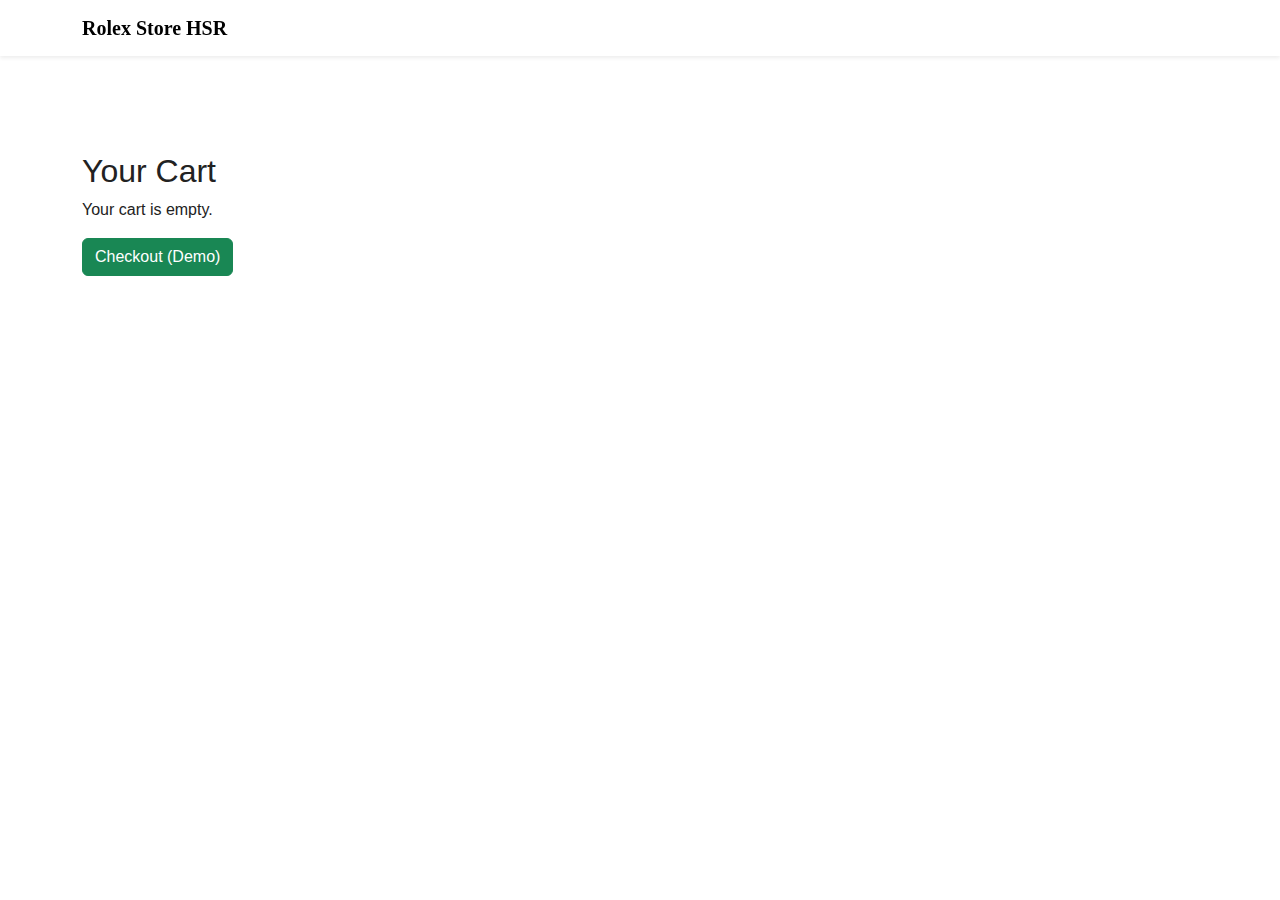
<file: cart.html>
<!DOCTYPE html><html lang="en"><head><meta charset="utf-8"/><meta name="viewport" content="width=device-width, initial-scale=1"/><title>Cart</title>
<link href="https://cdn.jsdelivr.net/npm/bootstrap@5.3.0/dist/css/bootstrap.min.css" rel="stylesheet"><link rel="stylesheet" href="css/style.css"></head><body>
<nav class="navbar navbar-expand-lg fixed-top bg-white shadow-sm"><div class="container"><a class="navbar-brand" href="index.html">Rolex <span>Store HSR</span></a></div></nav>
<main class="container mt-5 pt-4">
  <h2>Your Cart</h2>
  <div id="cart-items"></div>
  <div class="mt-3"><button id="checkout-btn" class="btn btn-success">Checkout (Demo)</button></div>
  <div class="mt-3"><div id="checkout-result"></div></div>
</main>
<script src="js/cart.js"></script>
<script src="js/data-manager.js"></script>
</body></html>
</file>
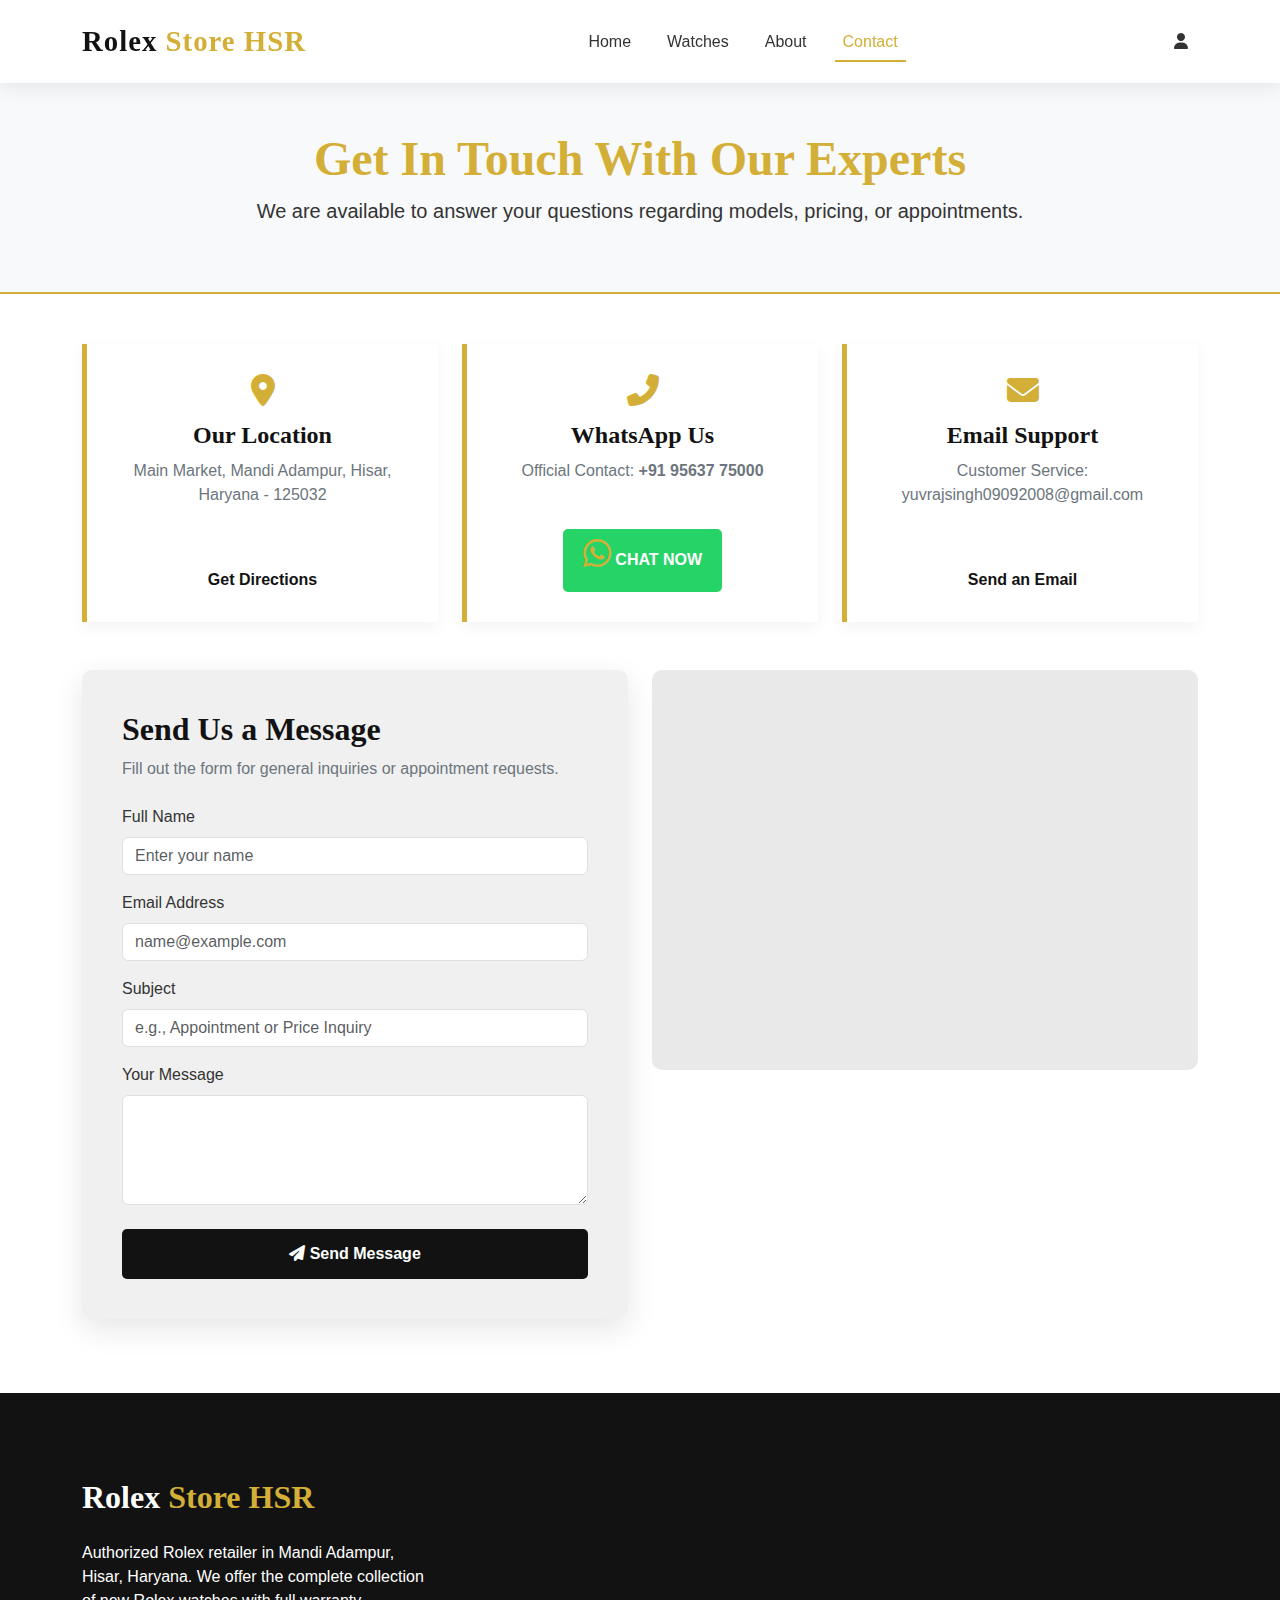
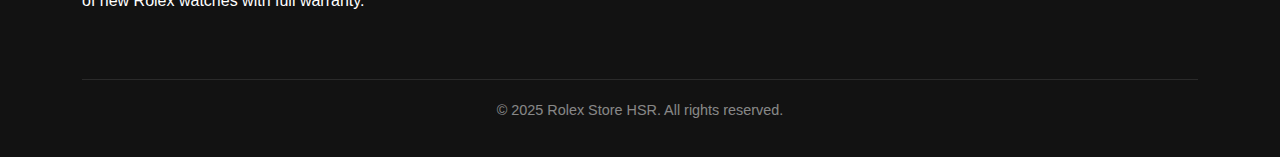
<file: contact.html>
<!DOCTYPE html>
<html lang="en">
<head>
    <meta charset="UTF-8">
    <meta name="viewport" content="width=device-width, initial-scale=1.0">
    <title>Contact Us - Rolex Store HSR</title>

    <link href="https://cdn.jsdelivr.net/npm/bootstrap@5.3.0/dist/css/bootstrap.min.css" rel="stylesheet">
    <link rel="stylesheet" href="https://cdnjs.cloudflare.com/ajax/libs/font-awesome/6.4.0/css/all.min.css">
    
    <style>
        :root {
            --primary-gold: #d4af37;
            --dark-bg: #121212;
            --light-bg: #f8f9fa;
            --text-dark: #333;
            --text-light: #777;
            --whatsapp-green: #25D366; 
        }

        /* Base Styles (Consistent) */
        body {
            font-family: 'Montserrat', sans-serif;
            color: var(--text-dark);
            background-color: #fff;
            padding-top: 80px; 
        }
        
        h1, h2, h3, h4, h5, h6 {
            font-family: 'Playfair Display', serif;
            font-weight: 700;
            color: var(--dark-bg);
        }
        
        /* Navbar Styles (Consistent) */
        .navbar {
            background-color: rgba(255, 255, 255, 0.98);
            box-shadow: 0 2px 20px rgba(0, 0, 0, 0.1);
            padding: 15px 0;
            z-index: 1000;
        }

        .navbar-brand {
            font-family: 'Playfair Display', serif;
            font-size: 1.8rem;
            font-weight: 700;
            color: var(--dark-bg) !important;
            letter-spacing: 1px;
        }

        .navbar-brand span {
            color: var(--primary-gold);
        }

        .nav-link {
            color: var(--text-dark) !important;
            font-weight: 500;
            margin: 0 10px;
            position: relative;
        }
        
        .nav-link::after {
            content: '';
            position: absolute;
            width: 0;
            height: 2px;
            background-color: var(--primary-gold);
            bottom: 0;
            left: 0;
            transition: width 0.3s ease;
        }

        .nav-link:hover::after, .nav-link.active::after {
            width: 100%;
        }

        .nav-link:hover, .nav-link.active {
            color: var(--primary-gold) !important;
        }

        .cart-icon {
            position: relative;
        }

        .cart-count {
            position: absolute;
            top: -8px;
            right: -8px;
            background-color: var(--primary-gold);
            color: white;
            border-radius: 50%;
            width: 20px;
            height: 20px;
            display: flex;
            align-items: center;
            justify-content: center;
            font-size: 0.7rem;
            font-weight: 600;
        }

        /* --- Contact Page Specific Styles --- */

        .contact-header {
            background-color: var(--light-bg);
            padding: 50px 0;
            text-align: center;
            border-bottom: 2px solid var(--primary-gold);
            margin-bottom: 50px;
        }

        .contact-header h1 {
            font-size: 3rem;
            color: var(--primary-gold);
        }
        
        .info-card {
            padding: 30px;
            background-color: white;
            border-left: 5px solid var(--primary-gold);
            box-shadow: 0 5px 15px rgba(0, 0, 0, 0.05);
            margin-bottom: 30px;
            height: 100%;
            display: flex;
            flex-direction: column;
            align-items: center;
        }

        .info-card i {
            font-size: 2rem;
            color: var(--primary-gold);
            margin-bottom: 15px;
        }

        .info-card h4 {
            font-size: 1.5rem;
            margin-bottom: 10px;
        }

        /* WhatsApp Button Customization */
        .btn-whatsapp-contact {
            background-color: var(--whatsapp-green);
            color: white;
            border: none;
            font-weight: 700;
            padding: 8px 20px;
            border-radius: 5px;
            transition: background-color 0.3s ease, transform 0.2s ease;
            text-transform: uppercase;
            margin-top: auto; /* Push the button to the bottom of the flex container */
        }

        .btn-whatsapp-contact:hover {
            background-color: #128C7E;
            color: white;
            transform: scale(1.02);
        }
        
        /* General button in info-card */
        .info-card a:not(.btn-whatsapp-contact) {
            color: var(--dark-bg); 
            font-weight: 600;
            text-decoration: none;
            margin-top: auto;
        }

        .contact-form {
            padding: 40px;
            background-color: #f0f0f0;
            border-radius: 10px;
            box-shadow: 0 10px 30px rgba(0, 0, 0, 0.1);
        }

        .btn-send-message {
            background-color: var(--dark-bg);
            color: white;
            font-weight: 700;
            padding: 12px 30px;
            border-radius: 5px;
            transition: background-color 0.3s ease;
            width: 100%;
        }

        .btn-send-message:hover {
            background-color: var(--primary-gold);
            color: var(--dark-bg);
        }
        
        /* Map Section */
        .map-container {
            height: 400px;
            background-color: #e9e9e9; /* Placeholder color */
            border-radius: 10px;
            overflow: hidden;
            margin-bottom: 50px;
        }
        
        /* Footer Styles (Consistent) */
        footer {
            background-color: var(--dark-bg);
            color: white;
            padding: 80px 0 20px;
            margin-top: 50px;
        }

        .footer-logo {
            font-family: 'Playfair Display', serif;
            font-size: 2rem;
            font-weight: 700;
            color: white;
            margin-bottom: 20px;
        }

        .footer-logo span {
            color: var(--primary-gold);
        }

        .copyright {
            border-top: 1px solid rgba(255, 255, 255, 0.1);
            margin-top: 50px;
            padding-top: 20px;
            text-align: center;
            color: rgba(255, 255, 255, 0.5);
            font-size: 0.9rem;
        }

        @media (max-width: 768px) {
            .contact-header h1 {
                font-size: 2.5rem;
            }
        }
    </style>
</head>
<body>

    <script>
        const storeContact = {
            phone: '9563775000',
            email: 'yuvrajsingh09092008@gmail.com',
            address: 'Main Market, Mandi Adampur, Hisar, Haryana - 125032'
        };

        // Function to generate the WhatsApp link with pre-filled message
        function getWhatsAppLink() {
            const message = encodeURIComponent(`Hello Rolex Store HSR, I would like to inquire about general information or book an appointment.`);
            return `https://wa.me/${storeContact.phone}?text=${message}`;
        }
    </script>

    <nav class="navbar navbar-expand-lg fixed-top">
        <div class="container">
            <a class="navbar-brand" href="index.html">Rolex <span>Store HSR</span></a>
            <button class="navbar-toggler" type="button" data-bs-toggle="collapse" data-bs-target="#navbarNav" aria-controls="navbarNav" aria-expanded="false" aria-label="Toggle navigation">
                <span class="navbar-toggler-icon"></span>
            </button>
            <div class="collapse navbar-collapse" id="navbarNav">
                <ul class="navbar-nav mx-auto">
                    <li class="nav-item">
                        <a class="nav-link" href="index.html">Home</a>
                    </li>
                    <li class="nav-item">
                        <a class="nav-link" href="watches.html">Watches</a>
                    </li>
                    <li class="nav-item">
                        <a class="nav-link" href="about.html">About</a>
                    </li>
                    <li class="nav-item">
                        <a class="nav-link active" href="contact.html">Contact</a>
                    </li>
                </ul>
                <div class="d-flex align-items-center">
                    <a href="login.html" class="nav-link">
                        <i class="fas fa-user"></i>
                    </a>
                </div>
            </div>
        </div>
    </nav>

    <section class="contact-header">
        <div class="container">
            <h1>Get In Touch With Our Experts</h1>
            <p class="lead">We are available to answer your questions regarding models, pricing, or appointments.</p>
        </div>
    </section>

    <main class="container">
        <div class="row mb-5">
            <div class="col-lg-4 col-md-6">
                <div class="info-card text-center">
                    <i class="fas fa-map-marker-alt"></i>
                    <h4>Our Location</h4>
                    <p class="text-secondary">Main Market, Mandi Adampur, Hisar, Haryana - 125032</p>
                    <a href="https://maps.app.goo.gl/" target="_blank" style="font-weight: 600;">Get Directions</a>
                </div>
            </div>

            <div class="col-lg-4 col-md-6">
                <div class="info-card text-center">
                    <i class="fas fa-phone-alt"></i>
                    <h4>WhatsApp Us</h4>
                    <p class="text-secondary">Official Contact: <span style="font-weight: 600;">+91 95637 75000</span></p>
                    <a href="#" class="btn btn-whatsapp-contact" 
                        onclick="window.open(getWhatsAppLink(), '_blank'); return false;">
                        <i class="fab fa-whatsapp"></i> Chat Now
                    </a>
                    </div>
            </div>

            <div class="col-lg-4 col-md-12">
                <div class="info-card text-center">
                    <i class="fas fa-envelope"></i>
                    <h4>Email Support</h4>
                    <p class="text-secondary">Customer Service: yuvrajsingh09092008@gmail.com</p>
                    <a href="mailto:yuvrajsingh09092008@gmail.com" style="font-weight: 600;">Send an Email</a>
                </div>
            </div>
        </div>
        
        <div class="row">
            <div class="col-lg-6 mb-4">
                <div class="contact-form">
                    <h2>Send Us a Message</h2>
                    <p class="text-secondary mb-4">Fill out the form for general inquiries or appointment requests.</p>
                    <form action="#" method="POST">
                        <div class="mb-3">
                            <label for="name" class="form-label">Full Name</label>
                            <input type="text" class="form-control" id="name" placeholder="Enter your name" required>
                        </div>
                        <div class="mb-3">
                            <label for="email" class="form-label">Email Address</label>
                            <input type="email" class="form-control" id="email" placeholder="name@example.com" required>
                        </div>
                        <div class="mb-3">
                            <label for="subject" class="form-label">Subject</label>
                            <input type="text" class="form-control" id="subject" placeholder="e.g., Appointment or Price Inquiry" required>
                        </div>
                        <div class="mb-4">
                            <label for="message" class="form-label">Your Message</label>
                            <textarea class="form-control" id="message" rows="4" required></textarea>
                        </div>
                        <button type="submit" class="btn btn-send-message">
                            <i class="fas fa-paper-plane"></i> Send Message
                        </button>
                    </form>
                </div>
            </div>

            <div class="col-lg-6">
                <div class="map-container">
                    <iframe 
                        src="https://www.google.com/maps/embed?pb=!1m18!1m12!1m3!1d3465.340050893072!2d75.7677561819799!3d29.718041539665494!2m3!1f0!2f0!3f0!3m2!1i1024!2i768!4f13.1!3m3!1m2!1s0x391264c7d0d0c3f5%3A0x608e9d8975a5e3c7!2sMandi%20Adampur%2C%20Haryana%20125032!5e0!3m2!1sen!2sin!4v1699043216895!5m2!1sen!2sin" 
                        width="100%" 
                        height="100%" 
                        style="border:0;" 
                        allowfullscreen="" 
                        loading="lazy" 
                        referrerpolicy="no-referrer-when-downgrade">
                    </iframe>
                </div>
            </div>
        </div>

    </main>

    <footer>
        <div class="container">
            <div class="row">
                <div class="col-md-4">
                    <div class="footer-logo">Rolex <span>Store HSR</span></div>
                    <div class="footer-about">
                        <p>Authorized Rolex retailer in Mandi Adampur, Hisar, Haryana. We offer the complete collection of new Rolex watches with full warranty.</p>
                    </div>
                </div>
            </div>

            <div class="copyright">
                <p>© 2025 Rolex Store HSR. All rights reserved.</p>
            </div>
        </div>
    </footer>

    <script src="https://cdn.jsdelivr.net/npm/bootstrap@5.3.0/dist/js/bootstrap.bundle.min.js"></script>

</body>
</html>
</file>
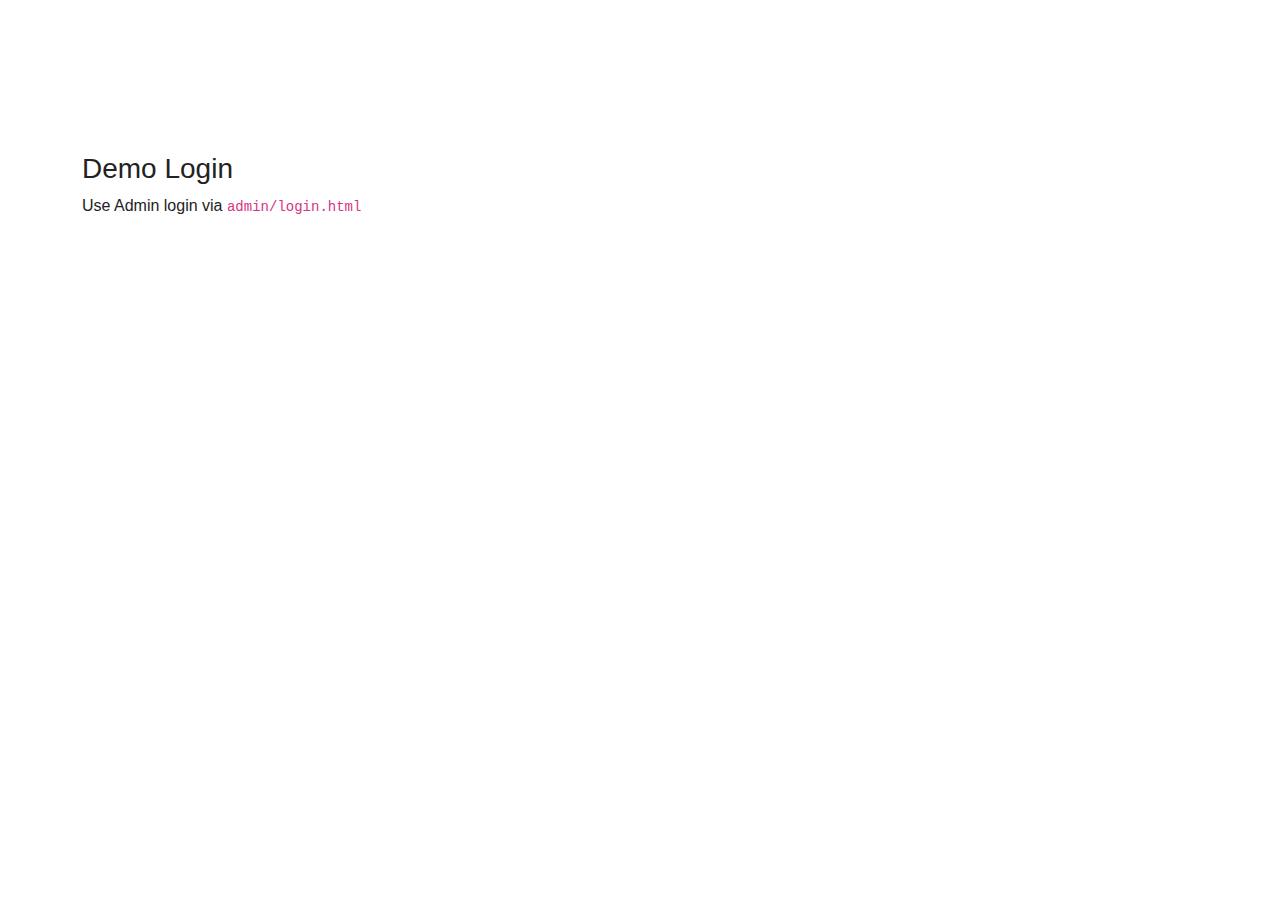
<file: login.html>
<!DOCTYPE html><html lang="en"><head><meta charset="utf-8"/><meta name="viewport" content="width=device-width, initial-scale=1"/><title>Login</title>
<link href="https://cdn.jsdelivr.net/npm/bootstrap@5.3.0/dist/css/bootstrap.min.css" rel="stylesheet"><link rel="stylesheet" href="css/style.css"></head><body>
<main class="container mt-5 pt-4"><h3>Demo Login</h3><p>Use Admin login via <code>admin/login.html</code></p></main>
</body></html>
</file>
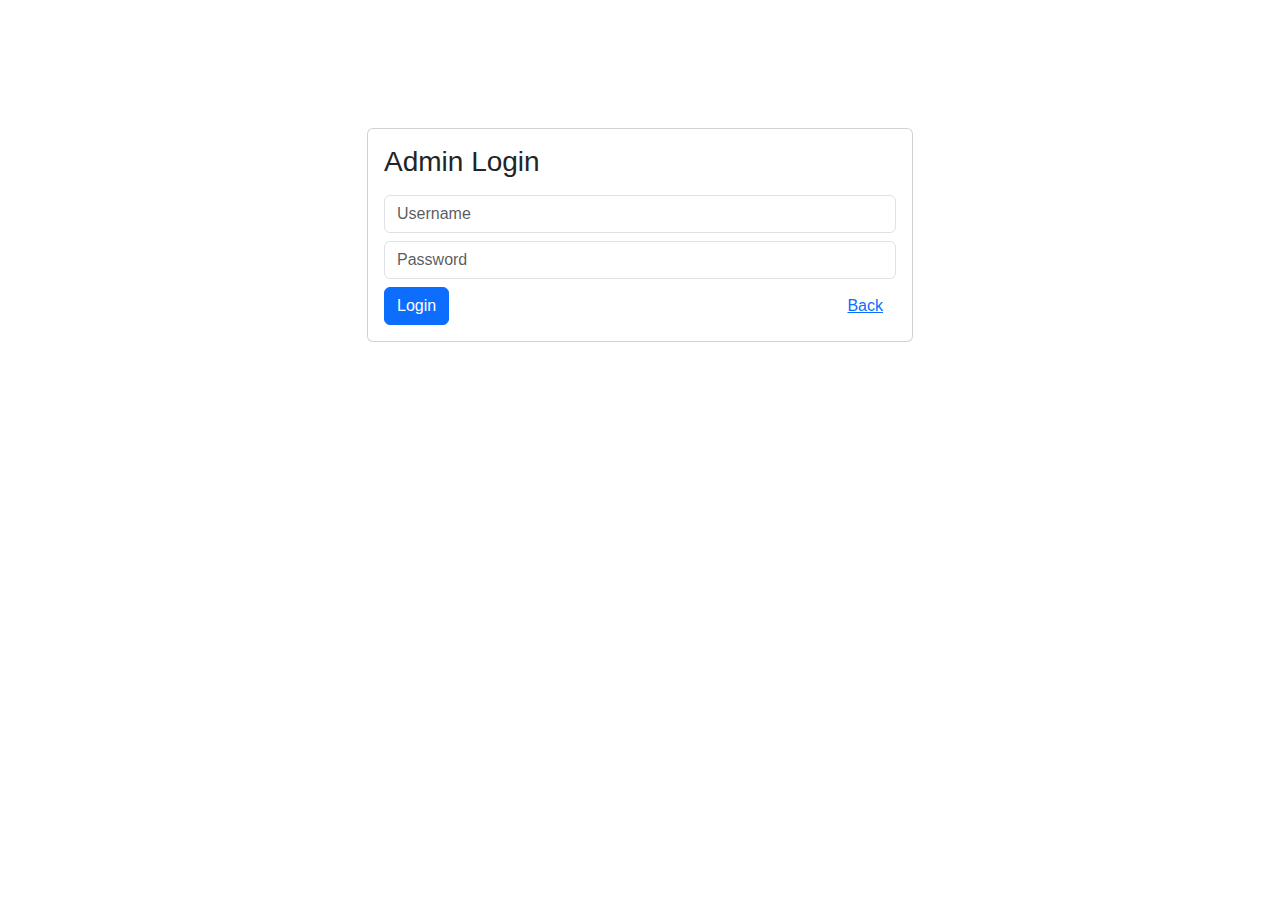
<file: admin/dashboard.html>
<!DOCTYPE html><html lang="en"><head><meta charset="utf-8"/><meta name="viewport" content="width=device-width, initial-scale=1"/><title>Admin Dashboard</title>
<link href="https://cdn.jsdelivr.net/npm/bootstrap@5.3.0/dist/css/bootstrap.min.css" rel="stylesheet"><link rel="stylesheet" href="../css/style.css"></head><body>
<nav class="navbar navbar-expand-lg fixed-top bg-white shadow-sm"><div class="container"><a class="navbar-brand" href="../index.html">Rolex <span>Store HSR</span></a><div class="d-flex"><button id="logout-btn" class="btn btn-outline-danger">Logout</button></div></div></nav>
<main class="container mt-5 pt-4">
  <h2>Admin — Products</h2>
  <div class="row">
    <div class="col-md-5">
      <div class="card p-3 mb-3">
        <h5 id="form-title">Add New Product</h5>
        <form id="product-form">
          <input type="hidden" id="product-id">
          <div class="mb-2"><input id="name" class="form-control" placeholder="Product Name" required></div>
          <div class="mb-2"><input id="price" class="form-control" placeholder="Price (numbers only)" required></div>
          <div class="mb-2"><input id="image-url" class="form-control" placeholder="Image URL (optional)"></div>
          <div class="mb-2"><label>Or upload image:</label><input id="image-file" type="file" accept="image/*" class="form-control"></div>
          <div class="form-check mb-2"><input id="isFeatured" class="form-check-input" type="checkbox"><label class="form-check-label" for="isFeatured">Featured</label></div>
          <button class="btn btn-primary" type="submit">Save Product</button>
          <button type="button" id="reset-btn" class="btn btn-secondary">Reset</button>
        </form>
      </div>
    </div>
    <div class="col-md-7">
      <div id="products-list"></div>
    </div>
  </div>
</main>
<script src="../js/auth.js"></script>
<script src="../js/data-manager.js"></script>
<script>
if(!localStorage.getItem('admin_logged_in')){ location.href = 'login.html'; }
function escapeHtml(s){ return String(s).replace(/[&<>"']/g, function(m){ return {'&':'&amp;','<':'&lt;','>':'&gt;','"':'&quot;',"'":'&#39;'}[m]; }); }

function refreshList(){
  const all = Object.values(loadAllProducts());
  if(all.length===0){ document.getElementById('products-list').innerHTML = '<p>No products yet.</p>'; return; }
  let html='';
  all.forEach(p=>{
    html += `<div class="card mb-2 p-2 d-flex align-items-center"><div class="row g-2"><div class="col-md-3"><img src="${escapeHtml(p.image||'https://via.placeholder.com/200')}" style="max-width:100%;max-height:120px;object-fit:cover"></div><div class="col-md-6"><strong>${escapeHtml(p.name)}</strong><br><small>${formatPrice(p.price)}</small></div><div class="col-md-3 text-end"><button class="btn btn-sm btn-outline-primary mb-1" onclick="editProduct('${p.id}')"><i class="fas fa-edit"></i></button><button class="btn btn-sm btn-outline-danger" onclick="if(confirm('Delete product?')){ deleteProduct('${p.id}'); refreshList(); renderFeaturedProducts(); renderAllProducts('all-products-row'); }"><i class="fas fa-trash"></i></button></div></div></div>`;
  });
  document.getElementById('products-list').innerHTML = html;
}

function editProduct(id){
  const p = getProductById(id);
  if(!p) return alert('Not found');
  document.getElementById('product-id').value = p.id;
  document.getElementById('name').value = p.name;
  document.getElementById('price').value = p.price;
  document.getElementById('image-url').value = p.image || '';
  document.getElementById('isFeatured').checked = !!p.isFeatured;
  document.getElementById('form-title').innerText = 'Edit Product';
  window.scrollTo({ top: 0, behavior: 'smooth' });
}

document.getElementById('product-form').addEventListener('submit', async function(e){
  e.preventDefault();
  const id = document.getElementById('product-id').value || null;
  const name = document.getElementById('name').value.trim();
  const price = Number(document.getElementById('price').value) || 0;
  let image = document.getElementById('image-url').value.trim();
  const file = document.getElementById('image-file').files[0];
  if(!image && file){
    image = await new Promise((res, rej)=>{ const r = new FileReader(); r.onload = ()=>res(r.result); r.onerror = ()=>res(''); r.readAsDataURL(file); });
  }
  const isFeatured = document.getElementById('isFeatured').checked;
  saveOrUpdateProduct({ id, name, price, image, isFeatured });
  document.getElementById('product-form').reset();
  document.getElementById('form-title').innerText = 'Add New Product';
  refreshList();
  renderFeaturedProducts();
  renderAllProducts('all-products-row');
});

document.getElementById('reset-btn').addEventListener('click', function(){ document.getElementById('product-form').reset(); document.getElementById('form-title').innerText = 'Add New Product'; });

document.getElementById('logout-btn').addEventListener('click', function(){ localStorage.removeItem('admin_logged_in'); location.href = 'login.html'; });

document.addEventListener('DOMContentLoaded', function(){ initSampleProducts(); refreshList(); });
</script>
</body></html>
</file>
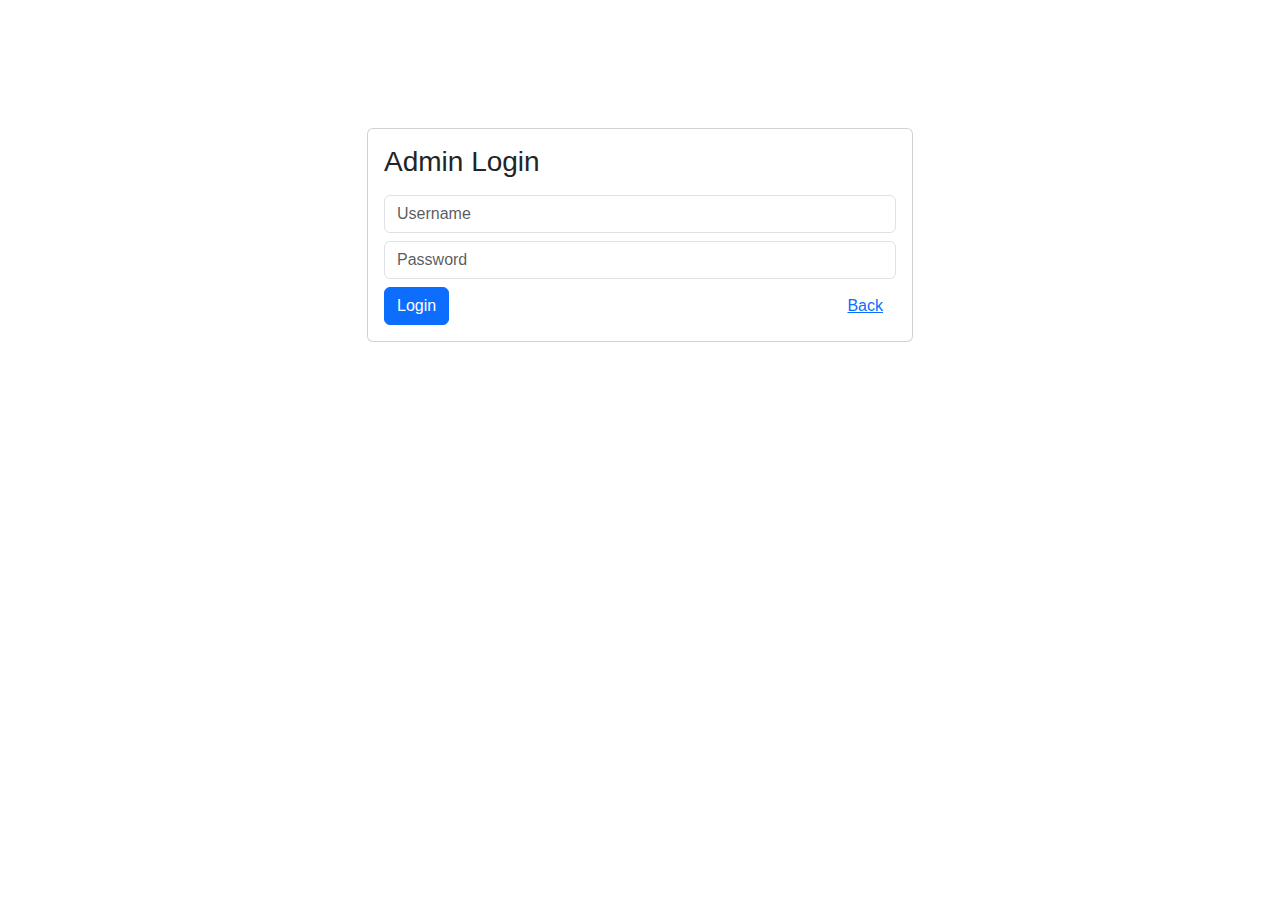
<file: admin/login.html>
<!DOCTYPE html><html lang="en"><head><meta charset="utf-8"/><meta name="viewport" content="width=device-width, initial-scale=1"/><title>Admin Login</title>
<link href="https://cdn.jsdelivr.net/npm/bootstrap@5.3.0/dist/css/bootstrap.min.css" rel="stylesheet"><link rel="stylesheet" href="../css/style.css"></head><body>
<main class="container mt-5">
  <div class="row justify-content-center"><div class="col-md-6">
    <div class="card p-3">
      <h3 class="mb-3">Admin Login</h3>
      <form id="login-form">
        <div class="mb-2"><input id="username" class="form-control" placeholder="Username" required></div>
        <div class="mb-2"><input id="password" type="password" class="form-control" placeholder="Password" required></div>
        <div class="d-flex justify-content-between"><button class="btn btn-primary">Login</button><a href="../index.html" class="btn btn-link">Back</a></div>
      </form>

    </div>
  </div></div>
</main>
<script src="../js/auth.js"></script>
</body></html>
</file>
<file: css/style.css>
:root{ --primary-gold:#d4af37; --dark:#121212; --muted:#666; }
*{box-sizing:border-box}
body{font-family:Montserrat,Arial,sans-serif;padding-top:80px;color:#222}
.navbar-brand{font-family:'Playfair Display',serif;font-weight:700}
.hero-section{background:linear-gradient(rgba(0,0,0,0.4),rgba(0,0,0,0.6)), url('https://wallpapers.com/images/high/luxury-rolex-watch-black-background-ovbk03iahosy3yl5.webp'); background-size:cover;background-position:center;color:#fff;padding:90px 0;text-align:center}
.btn-gold{background:var(--primary-gold);color:#111;border:2px solid var(--primary-gold);padding:10px 22px;border-radius:50px}
.product-card img{max-width:100%}
.feature-box{padding:20px;border-radius:8px;background:#fff;box-shadow:0 6px 20px rgba(0,0,0,0.06);margin-bottom:12px}
.text-gold{color:var(--primary-gold);font-weight:700}
footer{background:#f8f9fa;padding:20px 0;margin-top:40px}
</file>
